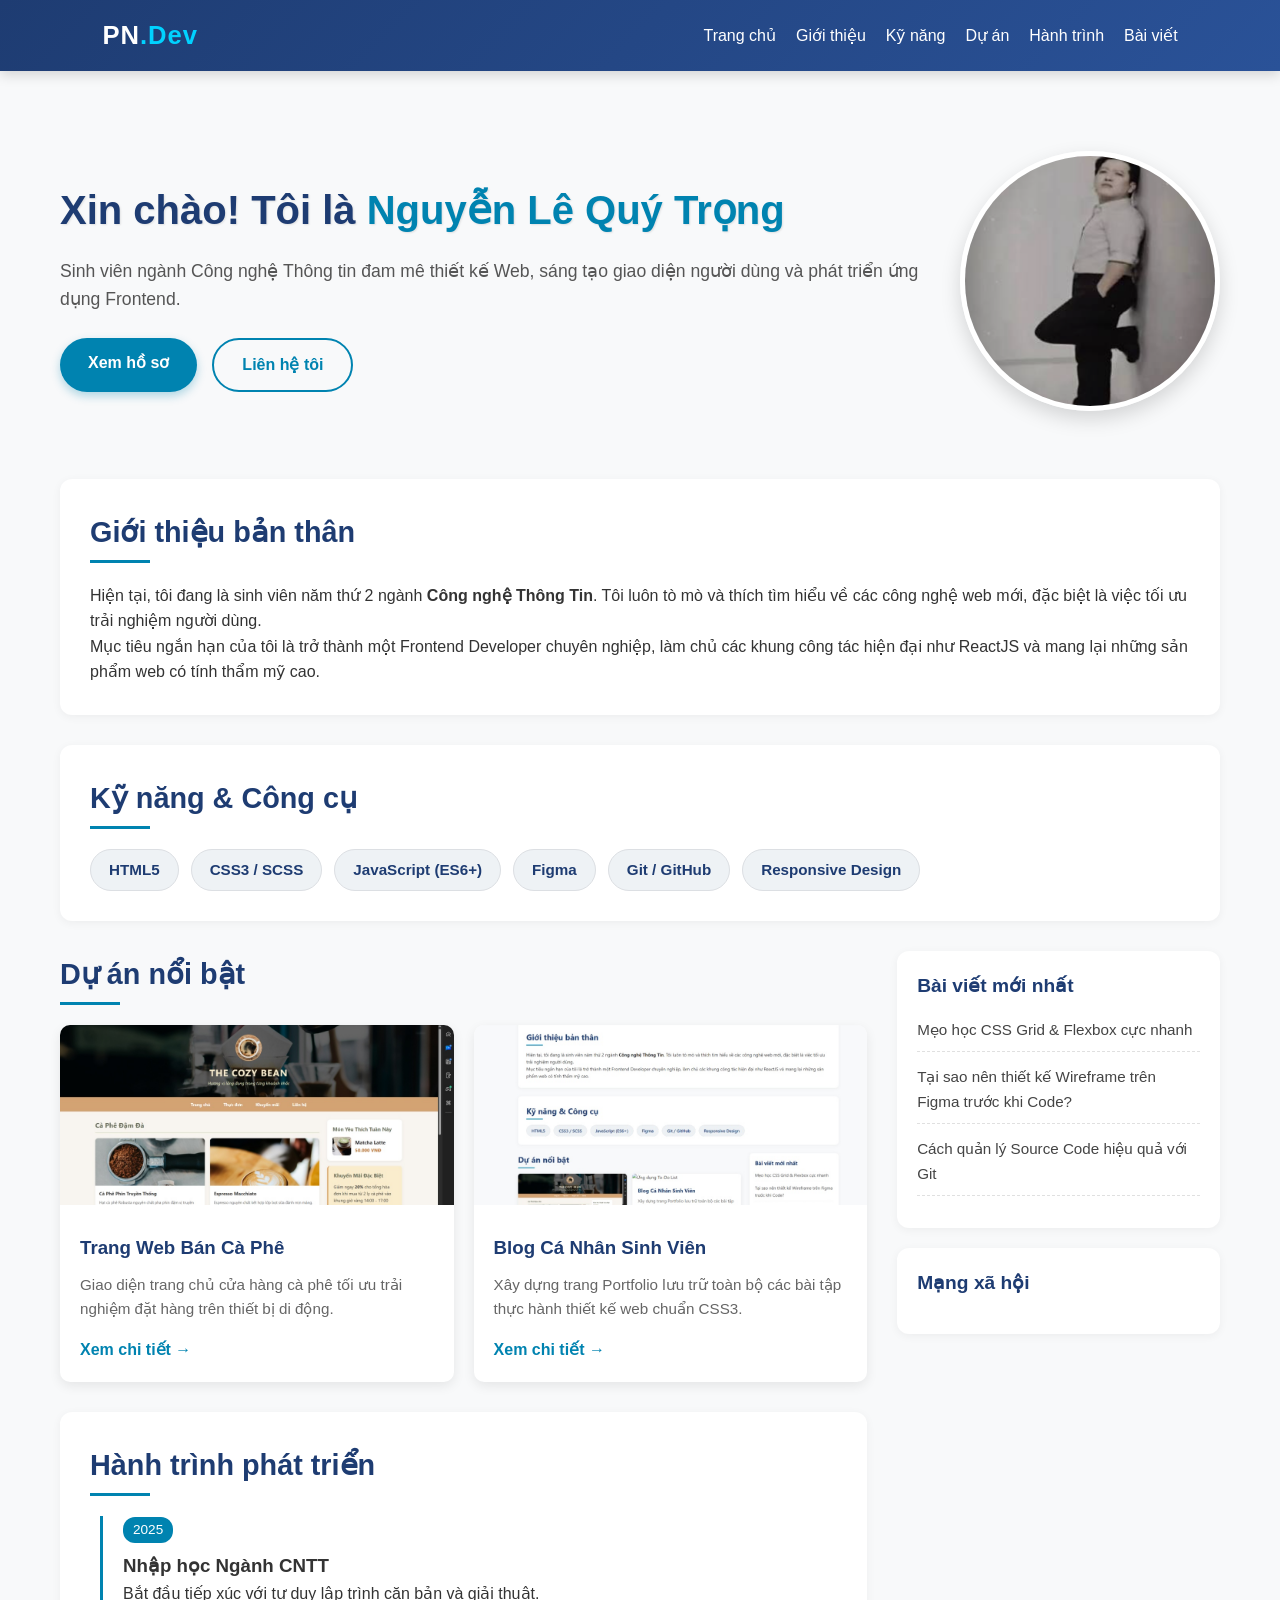
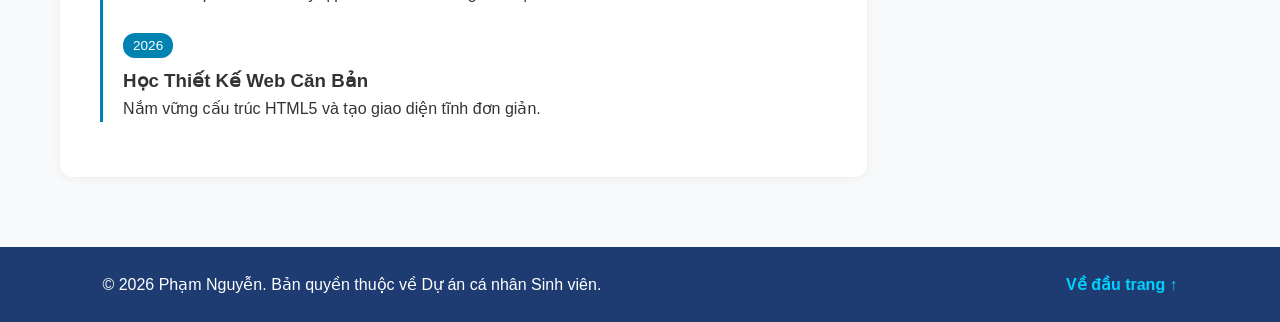
<file: 6651071084  NGUYENLEQUYTRONG bai2/html/index.html>
<!DOCTYPE html>
<html lang="vi">
<head>
    <meta charset="UTF-8">
    <meta name="viewport" content="width=device-width, initial-scale=1.0">
    <meta name="description" content="Blog cá nhân giới thiệu sinh viên - Bài tập dự án">
    <title>Blog Cá Nhân - Trọng Nguyễn</title>
    <!-- Đường dẫn liên kết đến file CSS ở thư mục css -->
    <link rel="stylesheet" href="../css/style.css">
</head>
<body>

    <!-- BƯỚC 4: HEADER / NAVIGATION -->
    <header class="navbar">
        <div class="logo">
            <a href="#">PN<span>.Dev</span></a>
        </div>
        <nav>
            <ul class="nav-links">
                <li><a href="#hero">Trang chủ</a></li>
                <li><a href="#about">Giới thiệu</a></li>
                <li><a href="#skills">Kỹ năng</a></li>
                <li><a href="#projects">Dự án</a></li>
                <li><a href="#timeline">Hành trình</a></li>
                <li><a href="#blog">Bài viết</a></li>
            </ul>
        </nav>
    </header>

    <main class="main-container">
        <!-- BƯỚC 5: HERO SECTION -->
        <section id="hero" class="hero-section">
            <div class="hero-content">
                <h1 class="hero-title">Xin chào! Tôi là <span class="highlight">Nguyễn Lê Quý Trọng</span></h1>
                <p class="hero-desc">
                    Sinh viên ngành Công nghệ Thông tin đam mê thiết kế Web, sáng tạo giao diện người dùng và phát triển ứng dụng Frontend.
                </p>
                <div class="cta-buttons">
                    <a href="#about" class="btn btn-primary">Xem hồ sơ</a>
                    <a href="#contact" class="btn btn-secondary">Liên hệ tôi</a>
                </div>
            </div>
            <div class="hero-avatar">
                <img src="../images/avatar.jpg" alt="Ảnh chân dung sinh viên">
            </div>
        </section>

        <!-- BƯỚC 6: GIỚI THIỆU BẢN THÂN -->
        <section id="about" class="about-section">
            <h2 class="section-title">Giới thiệu bản thân</h2>
            <div class="about-text">
                <p>
                    Hiện tại, tôi đang là sinh viên năm thứ 2  ngành <strong>Công nghệ Thông Tin</strong>. Tôi luôn tò mò và thích tìm hiểu về các công nghệ web mới, đặc biệt là việc tối ưu trải nghiệm người dùng.
                </p>
                <p>
                    Mục tiêu ngắn hạn của tôi là trở thành một <span class="badge-text">Frontend Developer</span> chuyên nghiệp, làm chủ các khung công tác hiện đại như ReactJS và mang lại những sản phẩm web có tính thẩm mỹ cao.
                </p>
            </div>
        </section>

        <!-- BƯỚC 7: KỸ NĂNG / CÔNG CỤ -->
        <section id="skills" class="skills-section">
            <h2 class="section-title">Kỹ năng & Công cụ</h2>
            <div class="skills-grid">
                <span class="skill-badge">HTML5</span>
                <span class="skill-badge">CSS3 / SCSS</span>
                <span class="skill-badge">JavaScript (ES6+)</span>
                <span class="skill-badge">Figma</span>
                <span class="skill-badge">Git / GitHub</span>
                <span class="skill-badge">Responsive Design</span>
            </div>
        </section>

        <!-- KHỐI BỐ CỤC CHÍNH ĐỂ CHỨA NỘI DUNG VÀ ASIDE SIDEBAR -->
        <div class="content-wrapper">
            <div class="primary-content">
                <!-- BƯỚC 8: DỰ ÁN NỔI BẬT -->
                <section id="projects" class="projects-section">
                    <h2 class="section-title">Dự án nổi bật</h2>
                    <div class="projects-grid">
                        <article class="project-card">
                            <div class="card-img">
                                <img src="../images/project1.jpg" alt="Trang Web Bán Hàng">
                            </div>
                            <div class="card-body">
                                <h3>Trang Web Bán Cà Phê</h3>
                                <p>Giao diện trang chủ cửa hàng cà phê tối ưu trải nghiệm đặt hàng trên thiết bị di động.</p>
                                <a href="#" class="read-more">Xem chi tiết &rarr;</a>
                            </div>
                        </article>

                        <article class="project-card">
                            <div class="card-img">
                                <img src="../images/project2.jpg" alt="Ứng dụng To-Do List">
                            </div>
                            <div class="card-body">
                                <h3>Blog Cá Nhân Sinh Viên</h3>
                                <p>Xây dựng trang Portfolio lưu trữ toàn bộ các bài tập thực hành thiết kế web chuẩn CSS3.</p>
                                <a href="#" class="read-more">Xem chi tiết &rarr;</a>
                            </div>
                        </article>
                    </div>
                </section>

                <!-- BƯỚC 9: HÀNH TRÌNH / DÒNG THỜI GIAN -->
                <section id="timeline" class="timeline-section">
                    <h2 class="section-title">Hành trình phát triển</h2>
                    <div class="timeline">
                        <div class="timeline-item">
                            <span class="timeline-date">2025</span>
                            <h3>Nhập học Ngành CNTT</h3>
                            <p>Bắt đầu tiếp xúc với tư duy lập trình căn bản và giải thuật.</p>
                        </div>
                        <div class="timeline-item">
                            <span class="timeline-date">2026</span>
                            <h3>Học Thiết Kế Web Căn Bản</h3>
                            <p>Nắm vững cấu trúc HTML5 và tạo giao diện tĩnh đơn giản.</p>
                    </div>
                </section>
            </div>

            <!-- BƯỚC 10: ASIDE - BÀI VIẾT / CHIA SẺ -->
            <aside id="blog" class="sidebar">
                <div class="widget">
                    <h3>Bài viết mới nhất</h3>
                    <ul class="post-list">
                        <li><a href="#">Mẹo học CSS Grid & Flexbox cực nhanh</a></li>
                        <li><a href="#">Tại sao nên thiết kế Wireframe trên Figma trước khi Code?</a></li>
                        <li><a href="#">Cách quản lý Source Code hiệu quả với Git</a></li>
                    </ul>
                </div>
                <div class="widget social-widget">
                    <h3>Mạng xã hội</h3>
                    <div class="social-links">
                    </div>
                </div>
            </aside>
        </div>
    </main>

    <!-- BƯỚC 11: FOOTER -->
    <footer class="footer">
        <div class="footer-content">
            <p>&copy; 2026 Phạm Nguyễn. Bản quyền thuộc về Dự án cá nhân Sinh viên.</p>
            <a href="#hero" class="back-to-top">Về đầu trang &uarr;</a>
        </div>
    </footer>

</body>
</html>
</file>
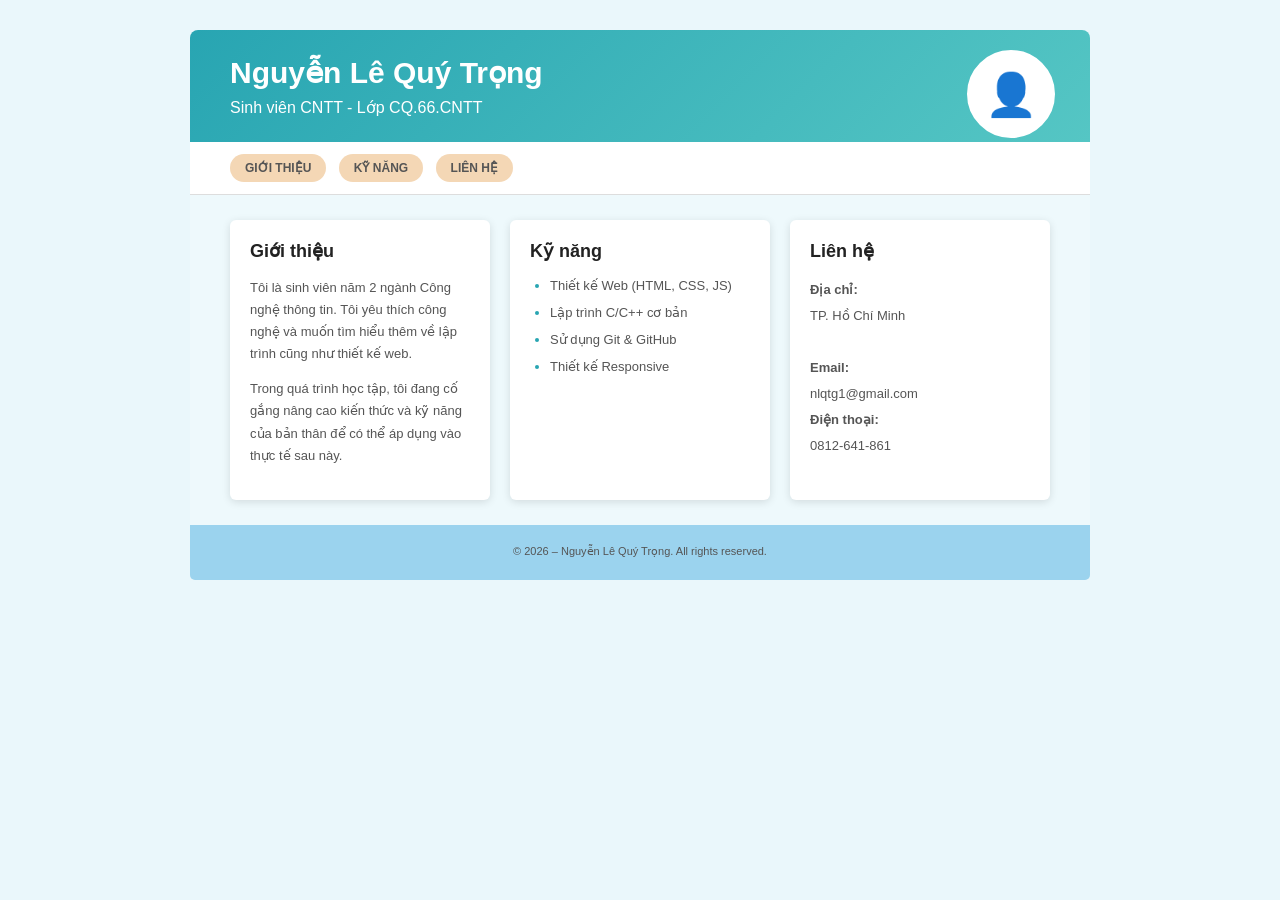
<file: bai1,6651071084.html>
<!DOCTYPE html>
<html lang="vi">

<head>
    <meta charset="UTF-8">
    <meta name="viewport" content="width=device-width, initial-scale=1.0">

    <meta name="description" content="Trang giới thiệu cá nhân của sinh viên">
    <meta name="author" content="Nguyễn Lê Quý Trọng">
    <meta name="keywords" content="sinh viên, CNTT, giới thiệu">

    <title>Giới thiệu bản thân - Nguyễn Lê Quý Trọng</title>

    <style>
        * {
            box-sizing: border-box;
        }

        body {
            margin: 0;
            font-family: Arial, sans-serif;
            background-color: #eaf7fb;
            color: #333333;
        }

        /* Khung chính */
        body {
            max-width: 900px;
            margin: 30px auto;
        }

        /* Header */
        header {
            background: linear-gradient(135deg, #28a5b2, #55c6c4);
            padding: 25px 40px;
            border-radius: 8px 8px 0 0;
            color: white;
            position: relative;
        }

        hgroup h1 {
            margin: 0 0 8px 0;
            font-size: 30px;
        }

        hgroup h2 {
            margin: 0;
            font-size: 16px;
            font-weight: normal;
        }

        /* Ảnh đại diện giả */
        header::after {
            content: "👤";
            position: absolute;
            right: 35px;
            top: 20px;

            width: 80px;
            height: 80px;

            background-color: white;
            border: 4px solid #ffffff;
            border-radius: 50%;

            display: flex;
            align-items: center;
            justify-content: center;

            font-size: 42px;
        }

        /* Menu */
        nav {
            background-color: white;
            padding: 12px 40px;
            border-bottom: 1px solid #ddd;
        }

        nav a {
            display: inline-block;
            text-decoration: none;
            color: #555555;
            background-color: #f4d7b5;

            padding: 7px 15px;
            margin-right: 8px;

            border-radius: 15px;
            font-size: 12px;
            font-weight: bold;
        }

        nav a:hover {
            background-color: #28a5b2;
            color: white;
        }

        /* Main */
        main {
            display: grid;
            grid-template-columns: 1fr 1fr 1fr;
            gap: 20px;

            padding: 25px 40px;
            background-color: #eef9fc;
        }

        section {
            background-color: white;
            padding: 20px;
            border-radius: 6px;

            box-shadow: 0 2px 8px rgba(0, 0, 0, 0.12);
        }

        section h2 {
            margin-top: 0;
            font-size: 18px;
            color: #222222;
        }

        section p {
            font-size: 13px;
            line-height: 1.7;
            color: #555555;
        }

        /* Kỹ năng */
        ul {
            padding-left: 20px;
        }

        li {
            margin-bottom: 12px;
            font-size: 13px;
            color: #555555;
        }

        li::marker {
            color: #28a5b2;
        }

        /* Liên hệ */
        address {
            font-size: 13px;
            line-height: 2;
            color: #555555;
            font-style: normal;
        }

        /* Footer */
        footer {
            height: 55px;
            background-color: #9bd3ee;

            text-align: center;
            padding-top: 20px;

            font-size: 11px;
            color: #555555;

            border-radius: 0 0 5px 5px;
        }

        /* Responsive */
        @media (max-width: 700px) {
            body {
                margin: 10px;
            }

            main {
                grid-template-columns: 1fr;
            }

            header {
                padding: 20px;
            }

            nav {
                padding: 12px 20px;
            }

            main {
                padding: 20px;
            }
        }
    </style>
</head>

<body>

    <header>
        <hgroup>
            <h1>Nguyễn Lê Quý Trọng</h1>
            <h2>Sinh viên CNTT - Lớp CQ.66.CNTT</h2>
        </hgroup>
    </header>

    <nav>
        <a href="#gioithieu">GIỚI THIỆU</a>
        <a href="#kynang">KỸ NĂNG</a>
        <a href="#lienhe">LIÊN HỆ</a>
    </nav>

    <main>

        <section id="gioithieu">
            <h2>Giới thiệu</h2>

            <p>
                Tôi là sinh viên năm 2 ngành Công nghệ thông tin.
                Tôi yêu thích công nghệ và muốn tìm hiểu thêm về
                lập trình cũng như thiết kế web.
            </p>

            <p>
                Trong quá trình học tập, tôi đang cố gắng nâng cao
                kiến thức và kỹ năng của bản thân để có thể áp dụng
                vào thực tế sau này.
            </p>
        </section>

        <section id="kynang">
            <h2>Kỹ năng</h2>

            <ul>
                <li>Thiết kế Web (HTML, CSS, JS)</li>
                <li>Lập trình C/C++ cơ bản</li>
                <li>Sử dụng Git & GitHub</li>
                <li>Thiết kế Responsive</li>
            </ul>
        </section>

        <section id="lienhe">
            <h2>Liên hệ</h2>

            <address>
                <b>Địa chỉ:</b><br>
                TP. Hồ Chí Minh<br><br>

                <b>Email:</b><br>
                nlqtg1@gmail.com<br>

                <b>Điện thoại:</b><br>
                0812-641-861
            </address>
        </section>

    </main>

    <footer>
        © 2026 – Nguyễn Lê Quý Trọng. All rights reserved.
    </footer>

</body>

</html>
</file>
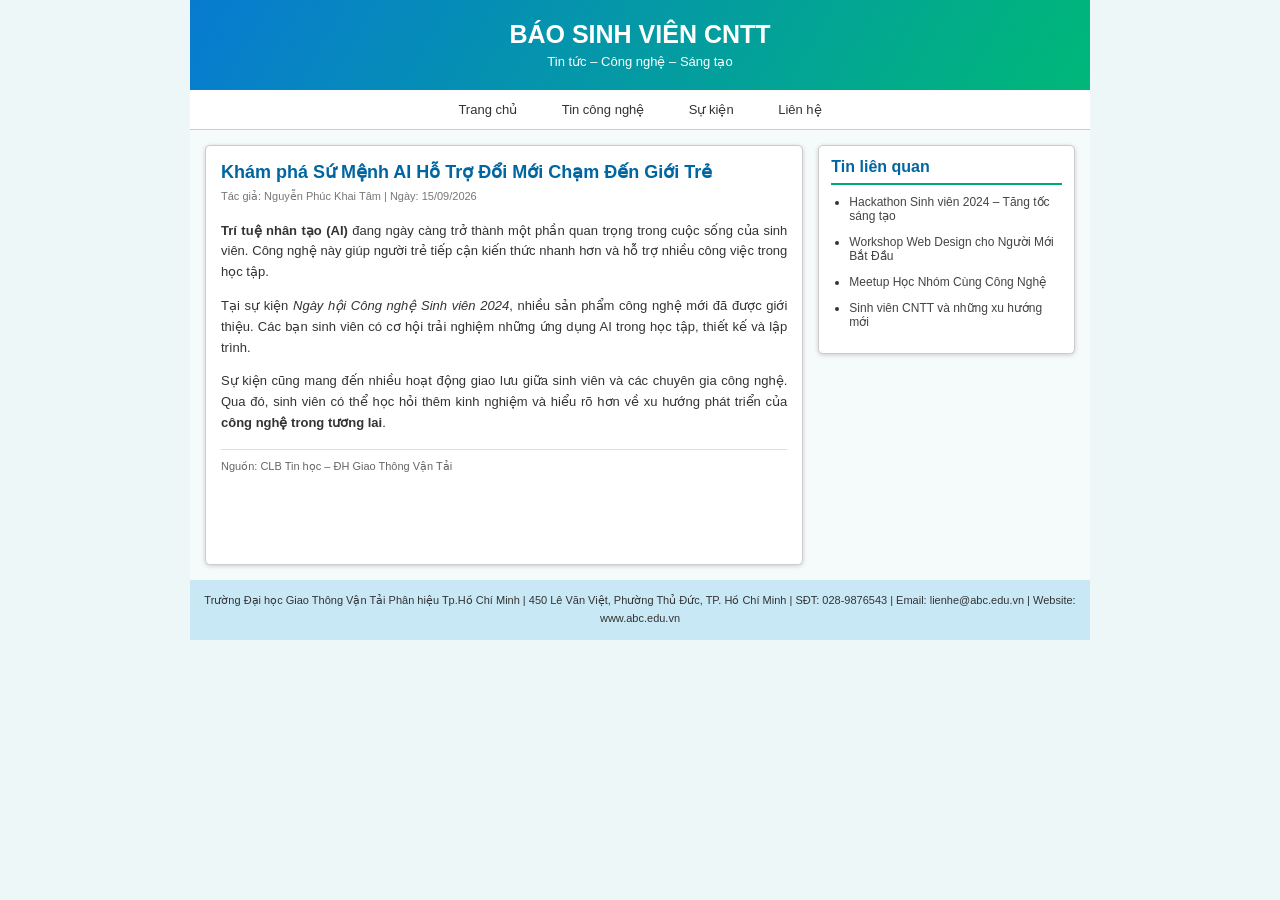
<file: bai2,6651071084.html>
<!DOCTYPE html>
<html lang="vi">

<head>
    <meta charset="UTF-8">
    <meta name="viewport" content="width=device-width, initial-scale=1.0">

    <title>Báo Sinh Viên CNTT</title>

    <style>
        body {
            margin: 0;
            background-color: #eef7f8;
            font-family: Arial, sans-serif;
            color: #333;
        }

        /* Khung toàn bộ trang */
        header,
        nav,
        main,
        footer {
            width: 900px;
            margin: auto;
            box-sizing: border-box;
        }

        /* HEADER */
        body > header {
            height: 90px;
            background: linear-gradient(120deg, #087bd1, #00b878);
            color: white;
            text-align: center;
            padding: 15px;
        }

        hgroup h1 {
            margin: 5px 0;
            font-size: 25px;
        }

        hgroup p {
            margin: 0;
            font-size: 13px;
        }

        /* MENU */
        nav {
            height: 40px;
            background-color: white;
            text-align: center;
            border-bottom: 1px solid #cccccc;
        }

        nav a {
            display: inline-block;
            padding: 12px 20px;
            text-decoration: none;
            color: #333;
            font-size: 13px;
        }

        nav a:hover {
            background-color: #dff5ed;
            color: #008c72;
        }

        /* NỘI DUNG */
        main {
            display: flex;
            gap: 15px;
            padding: 15px;
            background-color: #f5fafa;
            min-height: 450px;
        }

        /* BÀI VIẾT */
        article {
            width: 70%;
            background-color: white;
            border: 1px solid #cccccc;
            border-radius: 5px;
            padding: 15px;
            box-sizing: border-box;
            box-shadow: 0 1px 4px #cccccc;
        }

        article header {
            width: 100%;
            height: auto;
            margin: 0;
            padding: 0;
            background-color: white;
            color: #333;
            text-align: left;
        }

        article header h2 {
            margin: 0 0 5px 0;
            font-size: 18px;
            color: #0066a1;
        }

        article header p {
            margin: 0 0 15px 0;
            font-size: 11px;
            color: #777;
        }

        article p {
            font-size: 13px;
            line-height: 1.6;
            text-align: justify;
        }

        article footer {
            width: 100%;
            height: auto;
            margin-top: 15px;
            padding: 10px 0 0 0;
            background-color: white;
            text-align: left;
            font-size: 11px;
            color: #666;
            border-top: 1px solid #ddd;
        }

        /* CỘT BÊN PHẢI */
        aside {
width: 30%;
            background-color: white;
            height: fit-content;
            border: 1px solid #cccccc;
            border-radius: 5px;
            padding: 12px;
            box-sizing: border-box;
            box-shadow: 0 1px 4px #cccccc;
        }

        aside h3 {
            margin: 0 0 10px 0;
            color: #0066a1;
            font-size: 16px;
            border-bottom: 2px solid #00a878;
            padding-bottom: 7px;
        }

        aside ul {
            padding-left: 18px;
            margin: 0;
        }

        aside li {
            margin-bottom: 12px;
            font-size: 12px;
        }

        aside a {
            color: #444;
            text-decoration: none;
        }

        aside a:hover {
            color: #008c72;
            text-decoration: underline;
        }

        /* FOOTER TRANG */
        body > footer {
            min-height: 60px;
            background-color: #c9e8f5;
            text-align: center;
            padding: 12px;
            font-size: 11px;
        }

        body > footer address {
            font-style: normal;
            line-height: 1.6;
        }
    </style>
</head>

<body>

    <!-- HEADER -->
    <header>
        <hgroup>
            <h1>BÁO SINH VIÊN CNTT</h1>
            <p>Tin tức – Công nghệ – Sáng tạo</p>
        </hgroup>
    </header>

    <!-- MENU -->
    <nav>
        <a href="#">Trang chủ</a>
        <a href="#">Tin công nghệ</a>
        <a href="#">Sự kiện</a>
        <a href="#">Liên hệ</a>
    </nav>

    <!-- NỘI DUNG CHÍNH -->
    <main>

        <!-- BÀI VIẾT CHÍNH -->
        <article>

            <header>
                <h2>
                    Khám phá Sứ Mệnh AI Hỗ Trợ Đổi Mới Chạm Đến Giới Trẻ
                </h2>

                <p>
                    Tác giả: Nguyễn Phúc Khai Tâm | Ngày: 15/09/2026
                </p>
            </header>

            <p>
                <strong>Trí tuệ nhân tạo (AI)</strong> đang ngày càng trở thành
                một phần quan trọng trong cuộc sống của sinh viên. Công nghệ này
                giúp người trẻ tiếp cận kiến thức nhanh hơn và hỗ trợ nhiều công
                việc trong học tập.
            </p>

            <p>
                Tại sự kiện <em>Ngày hội Công nghệ Sinh viên 2024</em>, nhiều
                sản phẩm công nghệ mới đã được giới thiệu. Các bạn sinh viên có
                cơ hội trải nghiệm những ứng dụng AI trong học tập, thiết kế và
                lập trình.
            </p>

            <p>
                Sự kiện cũng mang đến nhiều hoạt động giao lưu giữa sinh viên
                và các chuyên gia công nghệ. Qua đó, sinh viên có thể học hỏi
                thêm kinh nghiệm và hiểu rõ hơn về xu hướng phát triển của
<strong>công nghệ trong tương lai</strong>.
            </p>

            <footer>
                Nguồn: CLB Tin học – ĐH Giao Thông Vận Tải
            </footer>

        </article>

        <!-- TIN LIÊN QUAN -->
        <aside>

            <h3>Tin liên quan</h3>

            <ul>
                <li>
                    <a href="#">
                        Hackathon Sinh viên 2024 – Tăng tốc sáng tạo
                    </a>
                </li>

                <li>
                    <a href="#">
                        Workshop Web Design cho Người Mới Bắt Đầu
                    </a>
                </li>

                <li>
                    <a href="#">
                        Meetup Học Nhóm Cùng Công Nghệ
                    </a>
                </li>

                <li>
                    <a href="#">
                        Sinh viên CNTT và những xu hướng mới
                    </a>
                </li>
            </ul>

        </aside>

    </main>

    <!-- FOOTER TRANG -->
    <footer>
        <address>
            Trường Đại học Giao Thông Vận Tải Phân hiệu Tp.Hồ Chí Minh | 450 Lê Văn Việt, Phường Thủ Đức,
            TP. Hồ Chí Minh |
            SĐT: 028-9876543 | Email: lienhe@abc.edu.vn |
            Website: www.abc.edu.vn
        </address>
    </footer>

</body>

</html>
</file>
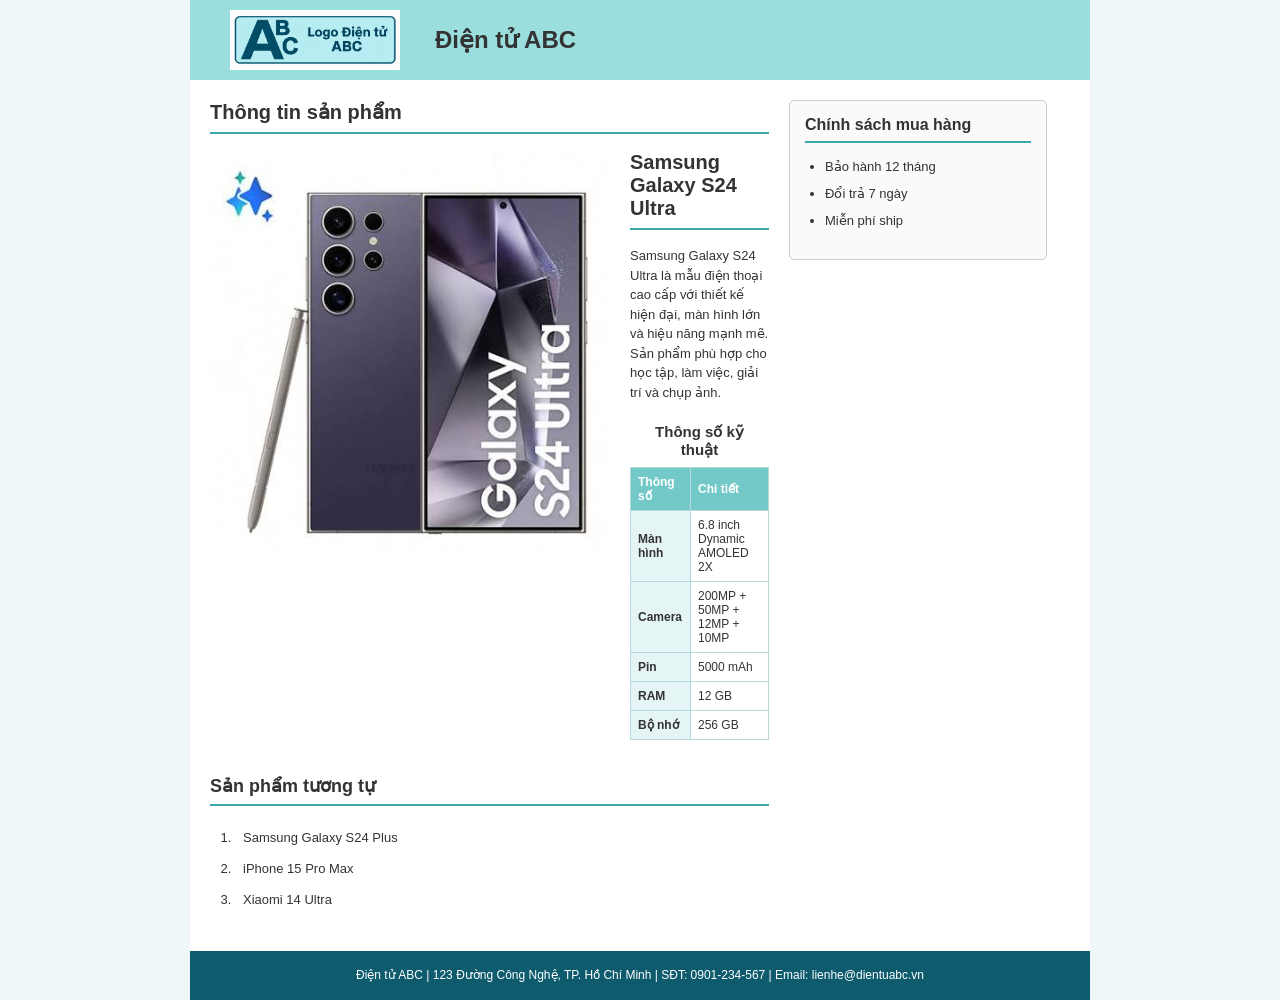
<file: bai3,6651071084.html>
<!DOCTYPE html>
<html lang="vi">

<head>
    <meta charset="UTF-8">
    <meta name="viewport" content="width=device-width, initial-scale=1.0">

    <title>Điện tử ABC</title>

    <style>
        body {
            margin: 0;
            background-color: #f0f7f8;
            font-family: Arial, sans-serif;
            color: #333;
        }

        header,
        main,
        footer {
            width: 900px;
            margin: auto;
            box-sizing: border-box;
        }

        /* HEADER */
        header {
            height: 80px;
            background-color: #9bdede;
            display: flex;
            align-items: center;
            padding: 10px 25px;
        }

        header img {
            width: 200px;
            height: 60px;
            object-fit: contain;
        }

        header h1 {
            font-size: 24px;
            margin-left: 20px;
        }

        /* NỘI DUNG CHÍNH */
        main {
            background-color: white;
            padding: 20px;
            display: flex;
            flex-wrap: wrap;
            gap: 20px;
        }

        /* THÔNG TIN SẢN PHẨM */
        .thongtin {
            width: 65%;
            box-sizing: border-box;
        }

        .thongtin h2 {
            color: #333;
            font-size: 20px;
            margin-top: 0;
            border-bottom: 2px solid #39aaa7;
            padding-bottom: 8px;
        }

        .sanpham {
            display: flex;
            gap: 20px;
        }

        .sanpham img {
            width: 400px;
            height: 400px;
            object-fit: contain;
        }

        .mota {
            flex: 1;
        }

        .mota p {
            font-size: 13px;
            line-height: 1.5;
        }

        /* BẢNG */
        table {
            width: 100%;
            border-collapse: collapse;
            font-size: 12px;
            margin-top: 10px;
        }

        caption {
            font-size: 15px;
            font-weight: bold;
            padding: 8px;
        }

        th,
        td {
            border: 1px solid #b8d9d9;
            padding: 7px;
            text-align: left;
        }

        thead th {
            background-color: #72c9c7;
            color: white;
        }

        tbody th {
            background-color: #e5f5f5;
        }

        /* ASIDE */
        aside {
            width: 30%;
            height: fit-content;
            border: 1px solid #ccc;
            border-radius: 5px;
            padding: 15px;
            box-sizing: border-box;
            background-color: #fafafa;
        }

        aside h3 {
            margin-top: 0;
            color: #333;
            font-size: 16px;
            border-bottom: 2px solid #39aaa7;
            padding-bottom: 7px;
        }

        aside ul {
            padding-left: 20px;
        }

        aside li {
            margin-bottom: 12px;
font-size: 13px;
        }

        /* SẢN PHẨM TƯƠNG TỰ */
        .tuongtu {
            width: 65%;
        }

        .tuongtu h2 {
            font-size: 18px;
            border-bottom: 2px solid #39aaa7;
            padding-bottom: 7px;
        }

        .tuongtu ol {
            padding-left: 25px;
        }

        .tuongtu li {
            padding: 8px;
            font-size: 13px;
        }

        /* FOOTER */
        footer {
            background-color: #0d5b6d;
            color: white;
            text-align: center;
            padding: 15px;
            font-size: 12px;
        }

        footer address {
            font-style: normal;
            line-height: 1.6;
        }
    </style>
</head>

<body>

    <!-- HEADER -->
    <header>

        <img src="logo.png"
             alt="Logo Điện tử ABC"
             width="200"
             height="60">

        <h1>Điện tử ABC</h1>

    </header>


    <!-- NỘI DUNG -->
    <main>

        <!-- THÔNG TIN SẢN PHẨM -->
        <section class="thongtin">

            <h2>Thông tin sản phẩm</h2>

            <div class="sanpham">

                <!-- HÌNH ẢNH -->
                <img src="dienthoai.jpg"
                     alt="Samsung Galaxy S24 Ultra"
                     width="400"
                     height="400">

                <!-- MÔ TẢ + BẢNG -->
                <div class="mota">

                    <h2>Samsung Galaxy S24 Ultra</h2>

                    <p>
                        Samsung Galaxy S24 Ultra là mẫu điện thoại cao cấp
                        với thiết kế hiện đại, màn hình lớn và hiệu năng mạnh mẽ.
                        Sản phẩm phù hợp cho học tập, làm việc, giải trí
                        và chụp ảnh.
                    </p>

                    <table>

                        <caption>Thông số kỹ thuật</caption>

                        <thead>
                            <tr>
                                <th scope="col">Thông số</th>
                                <th scope="col">Chi tiết</th>
                            </tr>
                        </thead>

                        <tbody>

                            <tr>
                                <th scope="row">Màn hình</th>
                                <td>6.8 inch Dynamic AMOLED 2X</td>
                            </tr>

                            <tr>
                                <th scope="row">Camera</th>
                                <td>200MP + 50MP + 12MP + 10MP</td>
                            </tr>

                            <tr>
                                <th scope="row">Pin</th>
                                <td>5000 mAh</td>
                            </tr>

                            <tr>
                                <th scope="row">RAM</th>
                                <td>12 GB</td>
                            </tr>
<tr>
                                <th scope="row">Bộ nhớ</th>
                                <td>256 GB</td>
                            </tr>

                        </tbody>

                    </table>

                </div>

            </div>

        </section>


        <!-- CHÍNH SÁCH -->
        <aside>

            <h3>Chính sách mua hàng</h3>

            <ul>
                <li>Bảo hành 12 tháng</li>
                <li>Đổi trả 7 ngày</li>
                <li>Miễn phí ship</li>
            </ul>

        </aside>


        <!-- SẢN PHẨM TƯƠNG TỰ -->
        <section class="tuongtu">

            <h2>Sản phẩm tương tự</h2>

            <ol>
                <li>Samsung Galaxy S24 Plus</li>
                <li>iPhone 15 Pro Max</li>
                <li>Xiaomi 14 Ultra</li>
            </ol>

        </section>

    </main>


    <!-- FOOTER -->
    <footer>

        <address>
            Điện tử ABC | 123 Đường Công Nghệ, TP. Hồ Chí Minh |
            SĐT: 0901-234-567 | Email: lienhe@dientuabc.vn
        </address>

    </footer>

</body>

</html>
</file>
<file: 6651071084  NGUYENLEQUYTRONG bai2/css/style.css>
/* ==========================================================================
   BƯỚC 12: CHÚ THÍCH CÁC NHÓM KIẾN THỨC CSS3 ĐÃ VẬN DỤNG TRONG BÀI
   1. Selectors (Class, ID, Pseudo-class, Attribute)
   2. Border & Background (Border-radius, Box-shadow, Linear-gradient)
   3. Text Effects (Text-shadow, Letter-spacing, Line-height)
   4. 2D/3D Transform (Scale, TranslateY, Rotate)
   5. Transitions & Animations (Keyframes, Smooth scroll, Hover ease)
   6. Multiple Columns & Flexbox / Grid Layout
   7. User Interface (Sticky Nav, Pill Badges, Custom Buttons)
   ========================================================================== */

/* --- 1. RESET & BASE STYLES --- */
* {
    margin: 0;
    padding: 0;
    box-sizing: border-box;
}

html {
    scroll-behavior: smooth; /* Hiệu ứng cuộn mượt khi bấm Menu Navigation */
}

body {
    font-family: 'Segoe UI', Tahoma, Geneva, Verdana, sans-serif;
    line-height: 1.6;
    color: #333333;
    background-color: #f8f9fa;
}

/* --- 2. HEADER & STICKY NAVIGATION (Nhóm 7: User Interface) --- */
.navbar {
    position: sticky;
    top: 0;
    z-index: 1000;
    display: flex;
    justify-content: space-between;
    align-items: center;
    padding: 15px 8%;
    /* Nhóm 2: Background với dải màu Gradient & Box-shadow */
    background: linear-gradient(135deg, #1e3c72 0%, #2a5298 100%);
    box-shadow: 0 4px 12px rgba(0, 0, 0, 0.15);
}

.logo a {
    font-size: 1.6rem;
    font-weight: 700;
    color: #ffffff;
    text-decoration: none;
    /* Nhóm 3: Text Effects - letter spacing */
    letter-spacing: 1px;
}

.logo a span {
    color: #00d2ff;
}

.nav-links {
    display: flex;
    list-style: none;
    gap: 20px;
}

.nav-links a {
    color: #ffffff;
    text-decoration: none;
    font-weight: 500;
    /* Nhóm 5: Transitions cho liên kết menu */
    transition: color 0.3s ease, border-bottom 0.3s ease;
    padding-bottom: 5px;
}

/* Nhóm 1: Pseudo-class :hover */
.nav-links a:hover {
    color: #00d2ff;
    border-bottom: 2px solid #00d2ff;
}

/* --- 3. MAIN CONTAINER & HERO SECTION --- */
.main-container {
    max-width: 1200px;
    margin: 0 auto;
    padding: 20px;
}

/* Layout Flexbox cho Hero (Nhóm 6: Flexbox Layout) */
.hero-section {
    display: flex;
    align-items: center;
    justify-content: space-between;
    padding: 60px 0;
    gap: 40px;
}

.hero-title {
    font-size: 2.5rem;
    color: #1e3c72;
    margin-bottom: 15px;
    /* Nhóm 3: Text Effects - Text Shadow */
    text-shadow: 1px 1px 2px rgba(0, 0, 0, 0.1);
}

.hero-title .highlight {
    color: #0083b0;
}

.hero-desc {
    font-size: 1.1rem;
    color: #555555;
    margin-bottom: 25px;
}

/* Nhóm 7: Nút bấm CTA chuẩn UI */
.cta-buttons {
    display: flex;
    gap: 15px;
}

.btn {
    display: inline-block;
    padding: 12px 28px;
    /* Nhóm 2: Border Radius tạo góc bo tròn */
    border-radius: 30px;
    text-decoration: none;
    font-weight: 600;
    /* Nhóm 5: Transitions hiệu ứng mượt khi rê chuột */
    transition: all 0.3s ease-in-out;
}

.btn-primary {
    background: #0083b0;
    color: #ffffff;
    box-shadow: 0 4px 10px rgba(0, 131, 176, 0.3);
}

.btn-secondary {
    background: transparent;
    color: #0083b0;
    border: 2px solid #0083b0;
}

/* Nhóm 4: 2D Transform (Scale & TranslateY) khi hover nút */
.btn:hover {
    transform: translateY(-3px) scale(1.03);
    box-shadow: 0 6px 15px rgba(0, 0, 0, 0.2);
}

.hero-avatar img {
    width: 260px;
    height: 260px;
    object-fit: cover;
    /* Nhóm 2: Bo tròn hình ảnh thành hình tròn hoàn chỉnh */
    border-radius: 50%;
    border: 5px solid #ffffff;
    box-shadow: 0 8px 20px rgba(0, 0, 0, 0.15);
    /* Nhóm 5: Transition cho ảnh đại diện */
    transition: transform 0.4s ease;
}

.hero-avatar img:hover {
    /* Nhóm 4: Transform Rotate & Scale */
    transform: scale(1.05) rotate(2deg);
}

/* --- 4. GIỚI THIỆU & KĨ NĂNG --- */
.section-title {
    font-size: 1.8rem;
    color: #1e3c72;
    margin-bottom: 20px;
    position: relative;
    padding-bottom: 8px;
}

.section-title::after {
    content: '';
    position: absolute;
    bottom: 0;
    left: 0;
    width: 60px;
    height: 3px;
    background: #0083b0;
}

.about-section, .skills-section {
    background: #ffffff;
    padding: 30px;
    border-radius: 12px;
    margin-bottom: 30px;
    box-shadow: 0 2px 10px rgba(0, 0, 0, 0.05);
}

.skills-grid {
    display: flex;
    flex-wrap: wrap;
    gap: 12px;
}

/* Nhóm 7: Pill Badge cho các thẻ Kỹ năng */
.skill-badge {
    background-color: #eef2f5;
    color: #1e3c72;
    padding: 8px 18px;
    border-radius: 50px;
    font-size: 0.95rem;
    font-weight: 600;
    border: 1px solid #dcdfe3;
    /* Nhóm 5 & 4: Transition & Transform scale nhẹ */
    transition: all 0.2s ease;
}

.skill-badge:hover {
    background-color: #0083b0;
    color: #ffffff;
    transform: scale(1.08);
}

/* --- 5. BỐ CỤC NỘI DUNG VÀ ASIDE SIDEBAR (Nhóm 6: Grid Layout) --- */
.content-wrapper {
    display: grid;
    grid-template-columns: 2.5fr 1fr;
    gap: 30px;
}

/* --- 6. DỰ ÁN NỔI BẬT (CARD GRID) --- */
.projects-grid {
    display: grid;
    grid-template-columns: repeat(auto-fit, minmax(280px, 1fr));
    gap: 20px;
    margin-bottom: 30px;
}

.project-card {
    background: #ffffff;
    border-radius: 10px;
    overflow: hidden;
    /* Nhóm 2: Box Shadow cho Card */
    box-shadow: 0 4px 12px rgba(0, 0, 0, 0.08);
    transition: transform 0.3s ease, box-shadow 0.3s ease;
}

.project-card:hover {
    /* Nhóm 4 & 5: Nổi card lên khi Hover */
    transform: translateY(-8px);
    box-shadow: 0 8px 24px rgba(0, 0, 0, 0.15);
}

.card-img img {
    width: 100%;
    height: 180px;
    object-fit: cover;
}

.card-body {
    padding: 20px;
}

.card-body h3 {
    color: #1e3c72;
    margin-bottom: 10px;
}

.card-body p {
    font-size: 0.95rem;
    color: #666666;
    margin-bottom: 15px;
}

.read-more {
    color: #0083b0;
    text-decoration: none;
    font-weight: 600;
}

/* --- 7. DÒNG THỜI GIAN (TIMELINE) --- */
.timeline-section {
    background: #ffffff;
    padding: 30px;
    border-radius: 12px;
    box-shadow: 0 2px 10px rgba(0, 0, 0, 0.05);
}

.timeline {
    border-left: 3px solid #0083b0;
    padding-left: 20px;
    margin-left: 10px;
}

.timeline-item {
    margin-bottom: 25px;
    position: relative;
}

.timeline-date {
    display: inline-block;
    background: #0083b0;
    color: #fff;
    padding: 2px 10px;
    border-radius: 12px;
    font-size: 0.85rem;
    margin-bottom: 8px;
}

/* --- 8. ASIDE SIDEBAR (BƯỚC 10) --- */
.sidebar .widget {
    background: #ffffff;
    padding: 20px;
    border-radius: 12px;
    margin-bottom: 20px;
    box-shadow: 0 2px 10px rgba(0, 0, 0, 0.05);
}

.sidebar h3 {
    color: #1e3c72;
    margin-bottom: 15px;
    font-size: 1.2rem;
}

.post-list {
    list-style: none;
}

.post-list li {
    margin-bottom: 12px;
    border-bottom: 1px dashed #e0e0e0;
    padding-bottom: 8px;
}

.post-list a {
    color: #444444;
    text-decoration: none;
    font-size: 0.95rem;
    transition: color 0.2s;
}

.post-list a:hover {
    color: #0083b0;
}

/* --- 9. FOOTER & BACK TO TOP (BƯỚC 11) --- */
.footer {
    background: #1e3c72;
    color: #ffffff;
    padding: 25px 8%;
    margin-top: 50px;
}

.footer-content {
    display: flex;
    justify-content: space-between;
    align-items: center;
    max-width: 1200px;
    margin: 0 auto;
}

.back-to-top {
    color: #00d2ff;
    text-decoration: none;
    font-weight: 600;
    transition: transform 0.3s ease;
}

.back-to-top:hover {
    transform: translateY(-3px);
}
</file>
